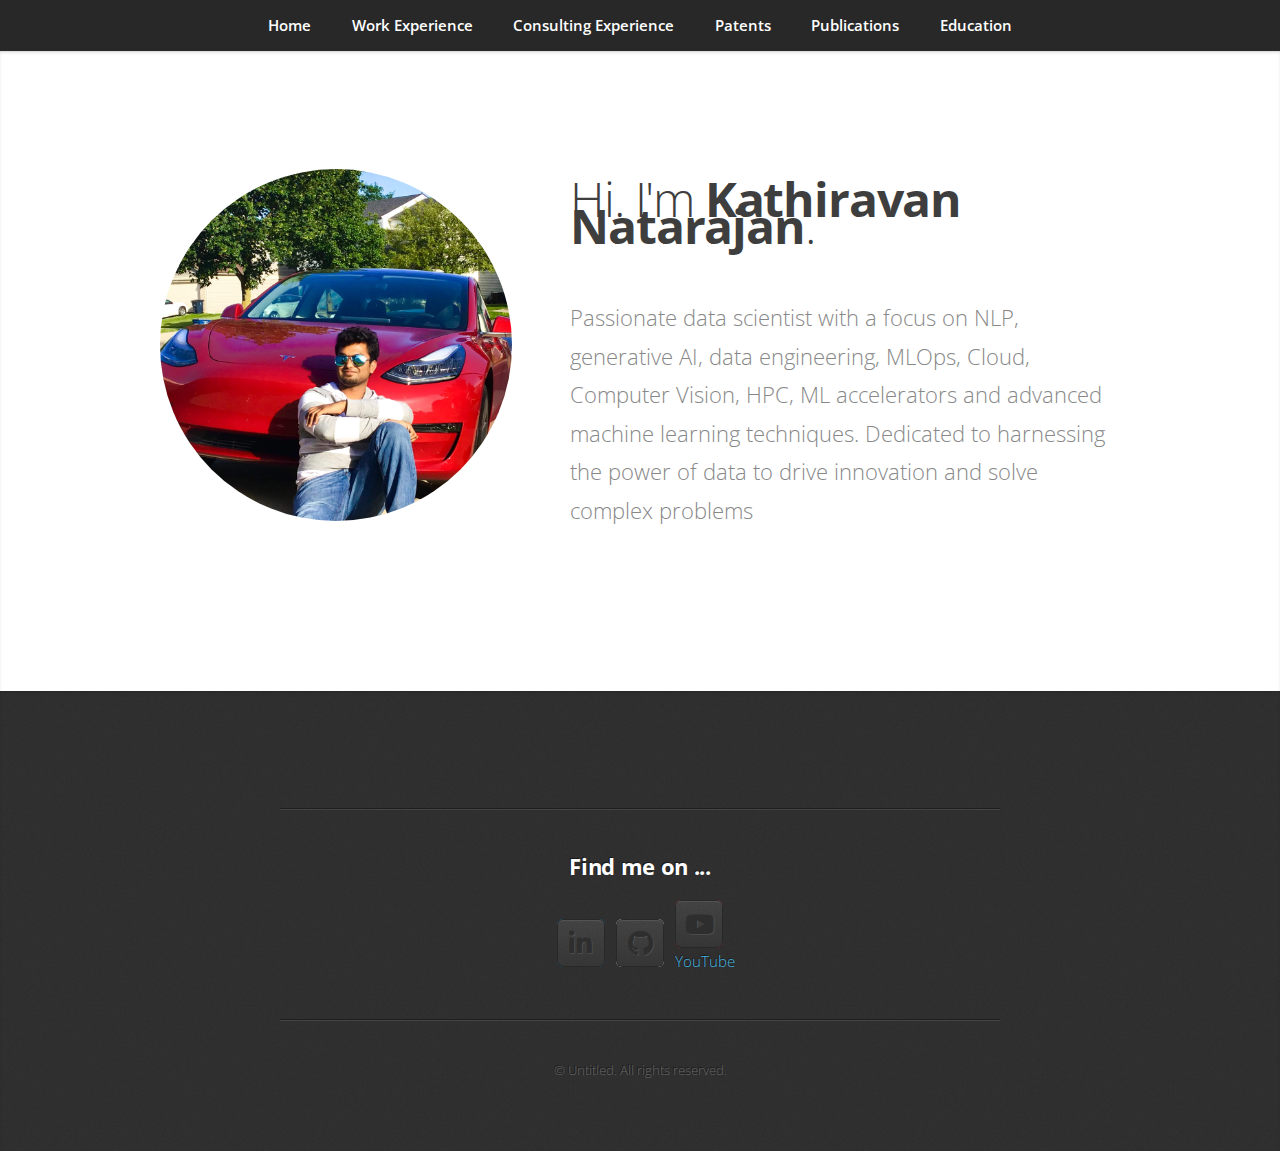
<file: index.html>
<!DOCTYPE HTML>
<html>
	<head>
		<title>Kathiravan Natarajan</title>
		<meta charset="utf-8" />
		<meta name="viewport" content="width=device-width, initial-scale=1, user-scalable=no" />
		<link rel="stylesheet" href="assets/css/main.css" />
	</head>
	<body class="is-preload">

		<!-- Nav -->
			<nav id="nav">
				<ul class="container">
					<li><a href="index.html">Home</a></li>
					<li><a href="wrkexp.html">Work Experience</a></li>
					<li><a href="consltngexp.html">Consulting Experience</a></li>
					<li><a href="patents.html">Patents</a></li>
					<li><a href="publications.html">Publications</a></li>
					<li><a href="education.html">Education</a></li>
				</ul>
			</nav>

		<!-- Home -->
			<article id="top" class="wrapper style1">
				<div class="container">
					<div class="row">
						<div class="col-4 col-5-large col-12-medium">
							<span class="image fit"><img src="images/pic00.jpg" alt="" /></span>
						</div>
						<div class="col-8 col-7-large col-12-medium">
							<header>
								<h1>Hi. I'm <strong>Kathiravan Natarajan</strong>.</h1>
							</header>
							<p>Passionate data scientist with a focus on NLP, generative AI, data engineering, MLOps, Cloud, Computer Vision, HPC, ML accelerators and advanced machine learning techniques. Dedicated to harnessing the power of data to drive innovation and solve complex problems</p>
							<!--<a href="#work" class="button large scrolly">Learn about what I do</a>-->
						</div>
					</div>
				</div>
			</article>

		<!-- Contact -->
			<article id="contact" class="wrapper style4">
				<div class="container medium">
						<div class="col-12">
							<hr />
							<h3>Find me on ...</h3>
							<ul class="social">
								<!--<li><a href="#" class="icon brands fa-twitter"><span class="label">Twitter</span></a></li>
								<li><a href="#" class="icon brands fa-facebook-f"><span class="label">Facebook</span></a></li>
								<li><a href="#" class="icon brands fa-instagram"><span>Instagram</span></a></li>-->
								<li><a href="https://www.linkedin.com/in/kathiravan-natarajan/" class="icon brands fa-linkedin-in"><span class="label">LinkedIn</span></a></li>
								<li><a href="https://github.com/KathiravanNatarajan/" class="icon brands fa-github"><span class="label">Github</span></a></li>
								<li><a href="https://www.youtube.com/@ProfessorK-nx9gl" class="icon brands fa-youtube"><span>YouTube</span></a></li>
								<!--
								<li><a href="#" class="icon solid fa-rss"><span>RSS</span></a></li>
								<li><a href="#" class="icon brands fa-foursquare"><span>Foursquare</span></a></li>
								<li><a href="#" class="icon brands fa-skype"><span>Skype</span></a></li>
								<li><a href="#" class="icon brands fa-soundcloud"><span>Soundcloud</span></a></li>
								<li><a href="#" class="icon brands fa-blogger"><span>Blogger</span></a></li>
								<li><a href="#" class="icon brands fa-flickr"><span>Flickr</span></a></li>
								<li><a href="#" class="icon brands fa-vimeo"><span>Vimeo</span></a></li>
								-->
							</ul>
							<hr />
						</div>
					</div>
					<footer>
						<ul id="copyright">
							<li>&copy; Untitled. All rights reserved.</li>
						</ul>
					</footer>
				</div>
			</article>

		<!-- Scripts -->
			<script src="assets/js/jquery.min.js"></script>
			<script src="assets/js/jquery.scrolly.min.js"></script>
			<script src="assets/js/browser.min.js"></script>
			<script src="assets/js/breakpoints.min.js"></script>
			<script src="assets/js/util.js"></script>
			<script src="assets/js/main.js"></script>

	</body>
</html>
</file>
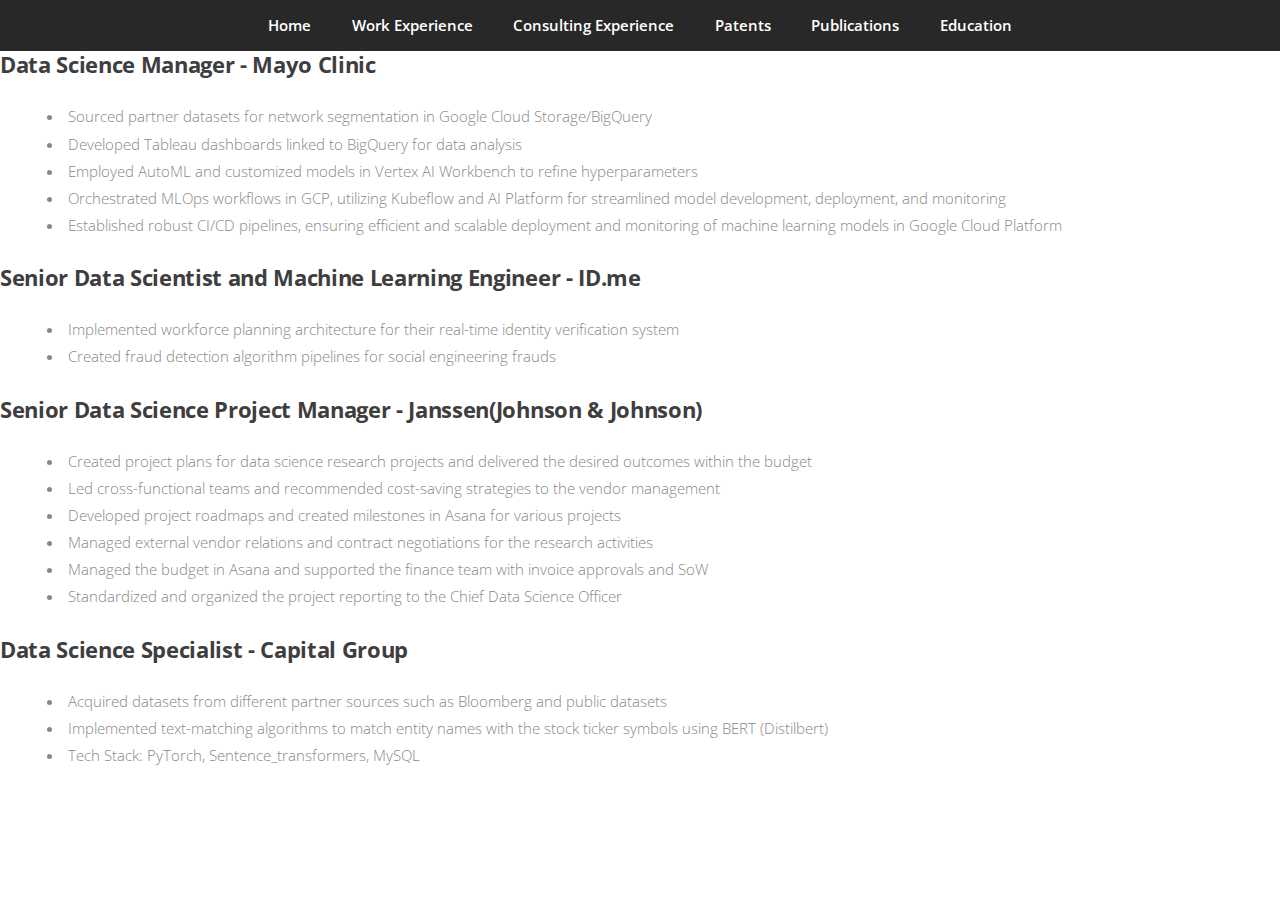
<file: consltngexp.html>
<!DOCTYPE HTML>
<!--
	Miniport by HTML5 UP
	html5up.net | @ajlkn
	Free for personal and commercial use under the CCA 3.0 license (html5up.net/license)
-->
<html>
	<head>
		<title>Consulting Experience</title>
		<meta charset="utf-8" />
		<meta name="viewport" content="width=device-width, initial-scale=1, user-scalable=no" />
		<link rel="stylesheet" href="assets/css/main.css"/>
	</head>
<style>
h3.ex1 {
  margin-left:auto;
}
ul.ex2{
	list-style: disc inside;
	margin: 25px;
}
</style>	 
<body class="is-preload">

		<nav id="nav">
				<ul class="container">
					<li><a href="index.html">Home</a></li>
					<li><a href="wrkexp.html">Work Experience</a></li>
					<li><a href="consltngexp.html">Consulting Experience</a></li>
					<li><a href="patents.html">Patents</a></li>
					<li><a href="publications.html">Publications</a></li>
					<li><a href="education.html">Education</a></li>
				</ul>
			</nav>


<!-- Work -->
			<div class="consulting-experience">
				<div class="consulting">
				<h3 class="ex1">Data Science Manager - Mayo Clinic</h3>
				<ul class="ex2">
					<li>Sourced partner datasets for network segmentation in Google Cloud Storage/BigQuery</li>
					<li>Developed Tableau dashboards linked to BigQuery for data analysis</li>
					<li>Employed AutoML and customized models in Vertex AI Workbench to refine hyperparameters</li>
					<li>Orchestrated MLOps workflows in GCP, utilizing Kubeflow and AI Platform for streamlined model development, deployment, and monitoring</li>
					<li>Established robust CI/CD pipelines, ensuring efficient and scalable deployment and monitoring of machine learning models in Google Cloud Platform</li>
				</ul>
				<h3 class="ex1">Senior Data Scientist and Machine Learning Engineer - ID.me</h3>
				<ul class="ex2">
					<li>Implemented workforce planning architecture for their real-time identity verification system</li> 
					<li>Created fraud detection algorithm pipelines for social engineering frauds</li> 
				</ul>
				<h3 class="ex1">Senior Data Science Project Manager - Janssen(Johnson & Johnson)</h3>
				<ul class="ex2">
					<li>Created project plans for data science research projects and delivered the desired outcomes within the budget</li>  
					<li>Led cross-functional teams and recommended cost-saving strategies to the vendor management</li> 
					<li>Developed project roadmaps and created milestones in Asana for various projects</li>  
					<li>Managed external vendor relations and contract negotiations for the research activities</li> 
					<li>Managed the budget in Asana and supported the finance team with invoice approvals and SoW</li>  
					<li>Standardized and organized the project reporting to the Chief Data Science Officer</li>
				</ul>
				<h3 class="ex1">Data Science Specialist - Capital Group</h3>
				<ul class="ex2">
					<li>Acquired datasets from different partner sources such as Bloomberg and public datasets 
					<li>Implemented text-matching algorithms to match entity names with the stock ticker symbols using BERT (Distilbert)</li> 
					<li>Tech Stack: PyTorch, Sentence_transformers, MySQL</li> 
				</ul>
				
			 </div>
  
  <!-- Add more job experiences within the same "work-experience" container if necessary -->
</div>

</body>
</html>
</file>
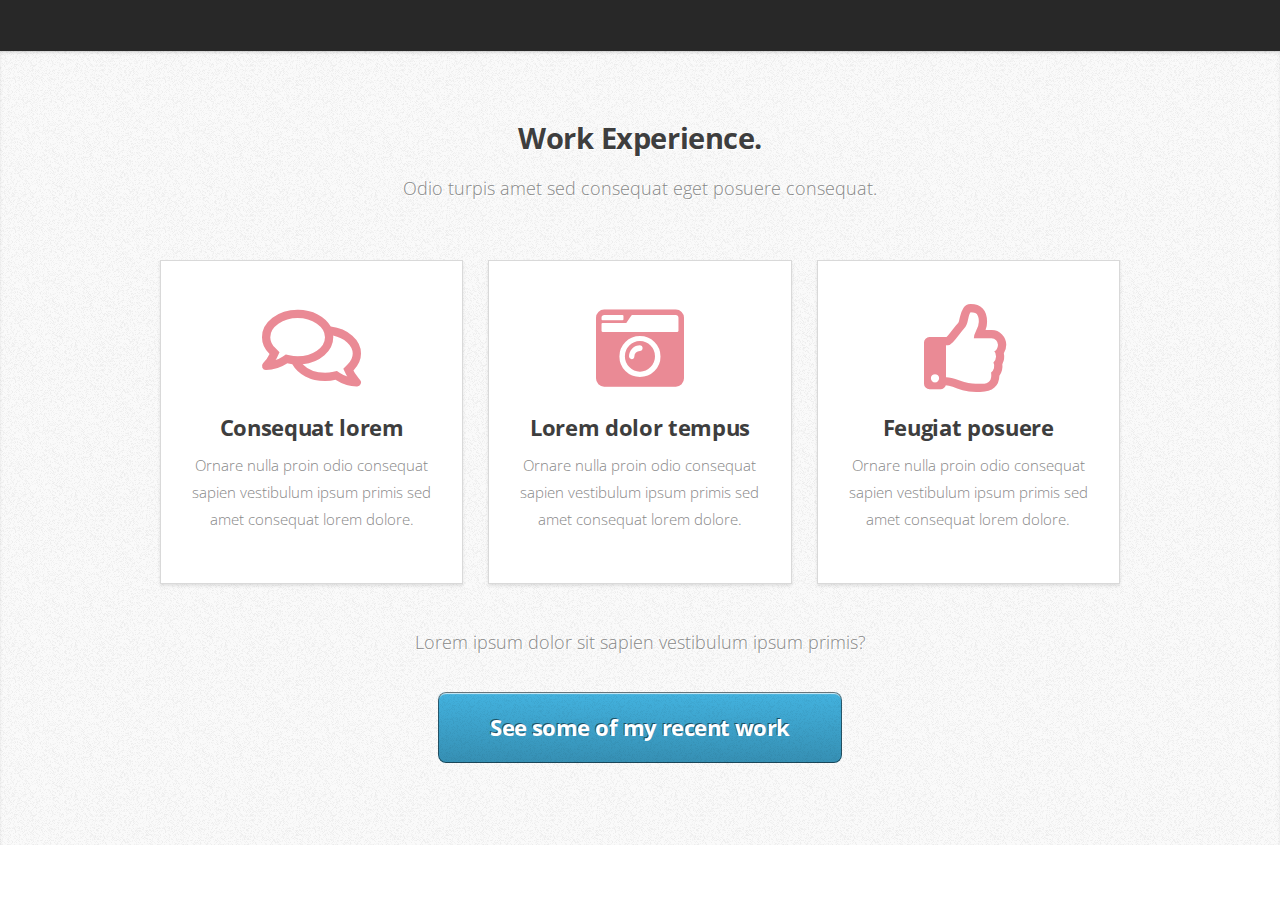
<file: workexp.html>
<!DOCTYPE HTML>
<!--
	Miniport by HTML5 UP
	html5up.net | @ajlkn
	Free for personal and commercial use under the CCA 3.0 license (html5up.net/license)
-->
<html>
	<head>
		<title></title>
		<meta charset="utf-8" />
		<meta name="viewport" content="width=device-width, initial-scale=1, user-scalable=no" />
		<link rel="stylesheet" href="assets/css/main.css" />
	</head>

<body class="is-preload">

		<!-- Nav -->
			<nav id="nav">
			</nav>


<!-- Work -->
			<article id="work" class="wrapper style2">
				<div class="container">
					<header>
						<h2>Work Experience.</h2>
						<p>Odio turpis amet sed consequat eget posuere consequat.</p>
					</header>
					<div class="row aln-center">
						<div class="col-4 col-6-medium col-12-small">
							<section class="box style1">
								<span class="icon featured fa-comments"></span>
								<h3>Consequat lorem</h3>
								<p>Ornare nulla proin odio consequat sapien vestibulum ipsum primis sed amet consequat lorem dolore.</p>
							</section>
						</div>
						<div class="col-4 col-6-medium col-12-small">
							<section class="box style1">
								<span class="icon solid featured fa-camera-retro"></span>
								<h3>Lorem dolor tempus</h3>
								<p>Ornare nulla proin odio consequat sapien vestibulum ipsum primis sed amet consequat lorem dolore.</p>
							</section>
						</div>
						<div class="col-4 col-6-medium col-12-small">
							<section class="box style1">
								<span class="icon featured fa-thumbs-up"></span>
								<h3>Feugiat posuere</h3>
								<p>Ornare nulla proin odio consequat sapien vestibulum ipsum primis sed amet consequat lorem dolore.</p>
							</section>
						</div>
					</div>
					<footer>
						<p>Lorem ipsum dolor sit sapien vestibulum ipsum primis?</p>
						<a href="#portfolio" class="button large scrolly">See some of my recent work</a>
					</footer>
				</div>
			</article>
</body>
</html>
</file>
<file: assets/css/main.css>
@import url("https://fonts.googleapis.com/css?family=Open+Sans:300,300italic,600,600italic,700");
@import url("fontawesome-all.min.css");

/*
	Miniport by HTML5 UP
	html5up.net | @ajlkn
	Free for personal and commercial use under the CCA 3.0 license (html5up.net/license)
*/

html, body, div, span, applet, object,
iframe, h1, h2, h3, h4, h5, h6, p, blockquote,
pre, a, abbr, acronym, address, big, cite,
code, del, dfn, em, img, ins, kbd, q, s, samp,
small, strike, strong, sub, sup, tt, var, b,
u, i, center, dl, dt, dd, ol, ul, li, fieldset,
form, label, legend, table, caption, tbody,
tfoot, thead, tr, th, td, article, aside,
canvas, details, embed, figure, figcaption,
footer, header, hgroup, menu, nav, output, ruby,
section, summary, time, mark, audio, video {
	margin: 0;
	padding: 0;
	border: 0;
	font-size: 100%;
	font: inherit;
	vertical-align: baseline;}

article, aside, details, figcaption, figure,
footer, header, hgroup, menu, nav, section {
	display: block;}

body {
	line-height: 1;
}

ol, ul {
	list-style: disc inside;
}

blockquote, q {
	quotes: none;
}

	blockquote:before, blockquote:after, q:before, q:after {
		content: '';
		content: none;
	}

table {
	border-collapse: collapse;
	border-spacing: 0;
}

body {
	-webkit-text-size-adjust: none;
}

mark {
	background-color: transparent;
	color: inherit;
}

input::-moz-focus-inner {
	border: 0;
	padding: 0;
}

input, select, textarea {
	-moz-appearance: none;
	-webkit-appearance: none;
	-ms-appearance: none;
	appearance: none;
}

/* Basic */

	html {
		box-sizing: border-box;
	}

	*, *:before, *:after {
		box-sizing: inherit;
	}

	body {
		padding-top: 3.5em;
	}

		body.is-preload *, body.is-preload *:before, body.is-preload *:after {
			-moz-animation: none !important;
			-webkit-animation: none !important;
			-ms-animation: none !important;
			animation: none !important;
			-moz-transition: none !important;
			-webkit-transition: none !important;
			-ms-transition: none !important;
			transition: none !important;
		}

	body, input, textarea, select {
		font-family: 'Open Sans', sans-serif;
		line-height: 1.85em;
		color: #888;
		font-weight: 300;
		font-size: 13pt;
	}

	a {
		-moz-transition: color .2s ease-in-out;
		-webkit-transition: color .2s ease-in-out;
		-ms-transition: color .2s ease-in-out;
		transition: color .2s ease-in-out;
		color: #43B3E0;
		text-decoration: underline;
	}

		a:hover {
			color: #43bff0 !important;
		}

		a img {
			border: 0;
		}

	b, strong {
		font-weight: 600;
		color: #3e3e3e;
	}

	i, em {
		font-style: italic;
	}

	sub {
		position: relative;
		top: 0.5em;
		font-size: 0.8em;
	}

	sup {
		position: relative;
		top: -0.5em;
		font-size: 0.8em;
	}

	blockquote {
		border-left: solid 0.75em #eee;
		padding: 1em 0 1em 1.5em;
		font-style: italic;
	}

	h1, h2, h3, h4, h5, h6 {
		color: #3e3e3e;
		margin: 0 0 0.75em 0;
	}

	h1 a, h2 a, h3 a, h4 a, h5 a, h6 a {
		text-decoration: none;
		color: inherit;
	}

	h2, h3, h4, h5, h6 {
		font-weight: 700;
	}

	h1 {
		font-size: 3.25em;
		letter-spacing: -0.025em;
		font-weight: 300;
	}

		h1 strong {
			font-weight: 700;
		}

	h2 {
		font-size: 2em;
		letter-spacing: -0.015em;
	}

	h3 {
		font-size: 1.5em;
		letter-spacing: -0.015em;
	}

	em, i {
		font-style: italic;
	}

	br.clear {
		clear: both;
	}

	hr {
		border: 0;
		border-top: solid 1px #444;
		border-top-color: rgba(0, 0, 0, 0.35);
		box-shadow: 0px 1px 0px 0px rgba(255, 255, 255, 0.1);
		height: 1px;
		margin: 3em 0;
	}

	p, ul, ol, dl, table {
		margin-bottom: 2em;
	}

	header {
		margin: 0 0 3em 0;
	}

		header > p {
			font-size: 1.25em;
			margin: 0;
		}

	footer {
		margin: 3em 0 0 0;
	}

		footer > p {
			font-size: 1.25em;
		}

/* Container */

	.container {
		margin: 0 auto;
		max-width: calc(100% - 50px);
		width: 1200px;
	}

		.container.medium {
			width: 900px;
		}

		@media screen and (max-width: 1680px) {

			.container {
				width: 1200px;
			}

				.container.medium {
					width: 900px;
				}

		}

		@media screen and (max-width: 1280px) {

			.container {
				width: 960px;
			}

				.container.medium {
					width: 720px;
				}

		}

		@media screen and (max-width: 980px) {

			.container {
				width: 100%;
			}

				.container.medium {
					width: 75%;
				}

		}

		@media screen and (max-width: 736px) {

			.container {
				width: 100%;
				max-width: calc(100% - 30px);
			}

				.container.medium {
					width: 100%;
				}

		}

/* Row */

	.row {
		display: flex;
		flex-wrap: wrap;
		box-sizing: border-box;
		align-items: stretch;
	}

		.row > * {
			box-sizing: border-box;
		}

		.row.gtr-uniform > * > :last-child {
			margin-bottom: 0;
		}

		.row.aln-left {
			justify-content: flex-start;
		}

		.row.aln-center {
			justify-content: center;
		}

		.row.aln-right {
			justify-content: flex-end;
		}

		.row.aln-top {
			align-items: flex-start;
		}

		.row.aln-middle {
			align-items: center;
		}

		.row.aln-bottom {
			align-items: flex-end;
		}

		.row > .imp {
			order: -1;
		}

		.row > .col-1 {
			width: 8.33333%;
		}

		.row > .off-1 {
			margin-left: 8.33333%;
		}

		.row > .col-2 {
			width: 16.66667%;
		}

		.row > .off-2 {
			margin-left: 16.66667%;
		}

		.row > .col-3 {
			width: 25%;
		}

		.row > .off-3 {
			margin-left: 25%;
		}

		.row > .col-4 {
			width: 33.33333%;
		}

		.row > .off-4 {
			margin-left: 33.33333%;
		}

		.row > .col-5 {
			width: 41.66667%;
		}

		.row > .off-5 {
			margin-left: 41.66667%;
		}

		.row > .col-6 {
			width: 50%;
		}

		.row > .off-6 {
			margin-left: 50%;
		}

		.row > .col-7 {
			width: 58.33333%;
		}

		.row > .off-7 {
			margin-left: 58.33333%;
		}

		.row > .col-8 {
			width: 66.66667%;
		}

		.row > .off-8 {
			margin-left: 66.66667%;
		}

		.row > .col-9 {
			width: 75%;
		}

		.row > .off-9 {
			margin-left: 75%;
		}

		.row > .col-10 {
			width: 83.33333%;
		}

		.row > .off-10 {
			margin-left: 83.33333%;
		}

		.row > .col-11 {
			width: 91.66667%;
		}

		.row > .off-11 {
			margin-left: 91.66667%;
		}

		.row > .col-12 {
			width: 100%;
		}

		.row > .off-12 {
			margin-left: 100%;
		}

		.row.gtr-0 {
			margin-top: 0px;
			margin-left: 0px;
		}

			.row.gtr-0 > * {
				padding: 0px 0 0 0px;
			}

			.row.gtr-0.gtr-uniform {
				margin-top: 0px;
			}

				.row.gtr-0.gtr-uniform > * {
					padding-top: 0px;
				}

		.row.gtr-25 {
			margin-top: -6.25px;
			margin-left: -6.25px;
		}

			.row.gtr-25 > * {
				padding: 6.25px 0 0 6.25px;
			}

			.row.gtr-25.gtr-uniform {
				margin-top: -6.25px;
			}

				.row.gtr-25.gtr-uniform > * {
					padding-top: 6.25px;
				}

		.row.gtr-50 {
			margin-top: -12.5px;
			margin-left: -12.5px;
		}

			.row.gtr-50 > * {
				padding: 12.5px 0 0 12.5px;
			}

			.row.gtr-50.gtr-uniform {
				margin-top: -12.5px;
			}

				.row.gtr-50.gtr-uniform > * {
					padding-top: 12.5px;
				}

		.row {
			margin-top: -25px;
			margin-left: -25px;
		}

			.row > * {
				padding: 25px 0 0 25px;
			}

			.row.gtr-uniform {
				margin-top: -25px;
			}

				.row.gtr-uniform > * {
					padding-top: 25px;
				}

		.row.gtr-150 {
			margin-top: -37.5px;
			margin-left: -37.5px;
		}

			.row.gtr-150 > * {
				padding: 37.5px 0 0 37.5px;
			}

			.row.gtr-150.gtr-uniform {
				margin-top: -37.5px;
			}

				.row.gtr-150.gtr-uniform > * {
					padding-top: 37.5px;
				}

		.row.gtr-200 {
			margin-top: -50px;
			margin-left: -50px;
		}

			.row.gtr-200 > * {
				padding: 50px 0 0 50px;
			}

			.row.gtr-200.gtr-uniform {
				margin-top: -50px;
			}

				.row.gtr-200.gtr-uniform > * {
					padding-top: 50px;
				}

		@media screen and (max-width: 1680px) {

			.row {
				display: flex;
				flex-wrap: wrap;
				box-sizing: border-box;
				align-items: stretch;
			}

				.row > * {
					box-sizing: border-box;
				}

				.row.gtr-uniform > * > :last-child {
					margin-bottom: 0;
				}

				.row.aln-left {
					justify-content: flex-start;
				}

				.row.aln-center {
					justify-content: center;
				}

				.row.aln-right {
					justify-content: flex-end;
				}

				.row.aln-top {
					align-items: flex-start;
				}

				.row.aln-middle {
					align-items: center;
				}

				.row.aln-bottom {
					align-items: flex-end;
				}

				.row > .imp-xlarge {
					order: -1;
				}

				.row > .col-1-xlarge {
					width: 8.33333%;
				}

				.row > .off-1-xlarge {
					margin-left: 8.33333%;
				}

				.row > .col-2-xlarge {
					width: 16.66667%;
				}

				.row > .off-2-xlarge {
					margin-left: 16.66667%;
				}

				.row > .col-3-xlarge {
					width: 25%;
				}

				.row > .off-3-xlarge {
					margin-left: 25%;
				}

				.row > .col-4-xlarge {
					width: 33.33333%;
				}

				.row > .off-4-xlarge {
					margin-left: 33.33333%;
				}

				.row > .col-5-xlarge {
					width: 41.66667%;
				}

				.row > .off-5-xlarge {
					margin-left: 41.66667%;
				}

				.row > .col-6-xlarge {
					width: 50%;
				}

				.row > .off-6-xlarge {
					margin-left: 50%;
				}

				.row > .col-7-xlarge {
					width: 58.33333%;
				}

				.row > .off-7-xlarge {
					margin-left: 58.33333%;
				}

				.row > .col-8-xlarge {
					width: 66.66667%;
				}

				.row > .off-8-xlarge {
					margin-left: 66.66667%;
				}

				.row > .col-9-xlarge {
					width: 75%;
				}

				.row > .off-9-xlarge {
					margin-left: 75%;
				}

				.row > .col-10-xlarge {
					width: 83.33333%;
				}

				.row > .off-10-xlarge {
					margin-left: 83.33333%;
				}

				.row > .col-11-xlarge {
					width: 91.66667%;
				}

				.row > .off-11-xlarge {
					margin-left: 91.66667%;
				}

				.row > .col-12-xlarge {
					width: 100%;
				}

				.row > .off-12-xlarge {
					margin-left: 100%;
				}

				.row.gtr-0 {
					margin-top: 0px;
					margin-left: 0px;
				}

					.row.gtr-0 > * {
						padding: 0px 0 0 0px;
					}

					.row.gtr-0.gtr-uniform {
						margin-top: 0px;
					}

						.row.gtr-0.gtr-uniform > * {
							padding-top: 0px;
						}

				.row.gtr-25 {
					margin-top: -6.25px;
					margin-left: -6.25px;
				}

					.row.gtr-25 > * {
						padding: 6.25px 0 0 6.25px;
					}

					.row.gtr-25.gtr-uniform {
						margin-top: -6.25px;
					}

						.row.gtr-25.gtr-uniform > * {
							padding-top: 6.25px;
						}

				.row.gtr-50 {
					margin-top: -12.5px;
					margin-left: -12.5px;
				}

					.row.gtr-50 > * {
						padding: 12.5px 0 0 12.5px;
					}

					.row.gtr-50.gtr-uniform {
						margin-top: -12.5px;
					}

						.row.gtr-50.gtr-uniform > * {
							padding-top: 12.5px;
						}

				.row {
					margin-top: -25px;
					margin-left: -25px;
				}

					.row > * {
						padding: 25px 0 0 25px;
					}

					.row.gtr-uniform {
						margin-top: -25px;
					}

						.row.gtr-uniform > * {
							padding-top: 25px;
						}

				.row.gtr-150 {
					margin-top: -37.5px;
					margin-left: -37.5px;
				}

					.row.gtr-150 > * {
						padding: 37.5px 0 0 37.5px;
					}

					.row.gtr-150.gtr-uniform {
						margin-top: -37.5px;
					}

						.row.gtr-150.gtr-uniform > * {
							padding-top: 37.5px;
						}

				.row.gtr-200 {
					margin-top: -50px;
					margin-left: -50px;
				}

					.row.gtr-200 > * {
						padding: 50px 0 0 50px;
					}

					.row.gtr-200.gtr-uniform {
						margin-top: -50px;
					}

						.row.gtr-200.gtr-uniform > * {
							padding-top: 50px;
						}

		}

		@media screen and (max-width: 1280px) {

			.row {
				display: flex;
				flex-wrap: wrap;
				box-sizing: border-box;
				align-items: stretch;
			}

				.row > * {
					box-sizing: border-box;
				}

				.row.gtr-uniform > * > :last-child {
					margin-bottom: 0;
				}

				.row.aln-left {
					justify-content: flex-start;
				}

				.row.aln-center {
					justify-content: center;
				}

				.row.aln-right {
					justify-content: flex-end;
				}

				.row.aln-top {
					align-items: flex-start;
				}

				.row.aln-middle {
					align-items: center;
				}

				.row.aln-bottom {
					align-items: flex-end;
				}

				.row > .imp-large {
					order: -1;
				}

				.row > .col-1-large {
					width: 8.33333%;
				}

				.row > .off-1-large {
					margin-left: 8.33333%;
				}

				.row > .col-2-large {
					width: 16.66667%;
				}

				.row > .off-2-large {
					margin-left: 16.66667%;
				}

				.row > .col-3-large {
					width: 25%;
				}

				.row > .off-3-large {
					margin-left: 25%;
				}

				.row > .col-4-large {
					width: 33.33333%;
				}

				.row > .off-4-large {
					margin-left: 33.33333%;
				}

				.row > .col-5-large {
					width: 41.66667%;
				}

				.row > .off-5-large {
					margin-left: 41.66667%;
				}

				.row > .col-6-large {
					width: 50%;
				}

				.row > .off-6-large {
					margin-left: 50%;
				}

				.row > .col-7-large {
					width: 58.33333%;
				}

				.row > .off-7-large {
					margin-left: 58.33333%;
				}

				.row > .col-8-large {
					width: 66.66667%;
				}

				.row > .off-8-large {
					margin-left: 66.66667%;
				}

				.row > .col-9-large {
					width: 75%;
				}

				.row > .off-9-large {
					margin-left: 75%;
				}

				.row > .col-10-large {
					width: 83.33333%;
				}

				.row > .off-10-large {
					margin-left: 83.33333%;
				}

				.row > .col-11-large {
					width: 91.66667%;
				}

				.row > .off-11-large {
					margin-left: 91.66667%;
				}

				.row > .col-12-large {
					width: 100%;
				}

				.row > .off-12-large {
					margin-left: 100%;
				}

				.row.gtr-0 {
					margin-top: 0px;
					margin-left: 0px;
				}

					.row.gtr-0 > * {
						padding: 0px 0 0 0px;
					}

					.row.gtr-0.gtr-uniform {
						margin-top: 0px;
					}

						.row.gtr-0.gtr-uniform > * {
							padding-top: 0px;
						}

				.row.gtr-25 {
					margin-top: -6.25px;
					margin-left: -6.25px;
				}

					.row.gtr-25 > * {
						padding: 6.25px 0 0 6.25px;
					}

					.row.gtr-25.gtr-uniform {
						margin-top: -6.25px;
					}

						.row.gtr-25.gtr-uniform > * {
							padding-top: 6.25px;
						}

				.row.gtr-50 {
					margin-top: -12.5px;
					margin-left: -12.5px;
				}

					.row.gtr-50 > * {
						padding: 12.5px 0 0 12.5px;
					}

					.row.gtr-50.gtr-uniform {
						margin-top: -12.5px;
					}

						.row.gtr-50.gtr-uniform > * {
							padding-top: 12.5px;
						}

				.row {
					margin-top: -25px;
					margin-left: -25px;
				}

					.row > * {
						padding: 25px 0 0 25px;
					}

					.row.gtr-uniform {
						margin-top: -25px;
					}

						.row.gtr-uniform > * {
							padding-top: 25px;
						}

				.row.gtr-150 {
					margin-top: -37.5px;
					margin-left: -37.5px;
				}

					.row.gtr-150 > * {
						padding: 37.5px 0 0 37.5px;
					}

					.row.gtr-150.gtr-uniform {
						margin-top: -37.5px;
					}

						.row.gtr-150.gtr-uniform > * {
							padding-top: 37.5px;
						}

				.row.gtr-200 {
					margin-top: -50px;
					margin-left: -50px;
				}

					.row.gtr-200 > * {
						padding: 50px 0 0 50px;
					}

					.row.gtr-200.gtr-uniform {
						margin-top: -50px;
					}

						.row.gtr-200.gtr-uniform > * {
							padding-top: 50px;
						}

		}

		@media screen and (max-width: 980px) {

			.row {
				display: flex;
				flex-wrap: wrap;
				box-sizing: border-box;
				align-items: stretch;
			}

				.row > * {
					box-sizing: border-box;
				}

				.row.gtr-uniform > * > :last-child {
					margin-bottom: 0;
				}

				.row.aln-left {
					justify-content: flex-start;
				}

				.row.aln-center {
					justify-content: center;
				}

				.row.aln-right {
					justify-content: flex-end;
				}

				.row.aln-top {
					align-items: flex-start;
				}

				.row.aln-middle {
					align-items: center;
				}

				.row.aln-bottom {
					align-items: flex-end;
				}

				.row > .imp-medium {
					order: -1;
				}

				.row > .col-1-medium {
					width: 8.33333%;
				}

				.row > .off-1-medium {
					margin-left: 8.33333%;
				}

				.row > .col-2-medium {
					width: 16.66667%;
				}

				.row > .off-2-medium {
					margin-left: 16.66667%;
				}

				.row > .col-3-medium {
					width: 25%;
				}

				.row > .off-3-medium {
					margin-left: 25%;
				}

				.row > .col-4-medium {
					width: 33.33333%;
				}

				.row > .off-4-medium {
					margin-left: 33.33333%;
				}

				.row > .col-5-medium {
					width: 41.66667%;
				}

				.row > .off-5-medium {
					margin-left: 41.66667%;
				}

				.row > .col-6-medium {
					width: 50%;
				}

				.row > .off-6-medium {
					margin-left: 50%;
				}

				.row > .col-7-medium {
					width: 58.33333%;
				}

				.row > .off-7-medium {
					margin-left: 58.33333%;
				}

				.row > .col-8-medium {
					width: 66.66667%;
				}

				.row > .off-8-medium {
					margin-left: 66.66667%;
				}

				.row > .col-9-medium {
					width: 75%;
				}

				.row > .off-9-medium {
					margin-left: 75%;
				}

				.row > .col-10-medium {
					width: 83.33333%;
				}

				.row > .off-10-medium {
					margin-left: 83.33333%;
				}

				.row > .col-11-medium {
					width: 91.66667%;
				}

				.row > .off-11-medium {
					margin-left: 91.66667%;
				}

				.row > .col-12-medium {
					width: 100%;
				}

				.row > .off-12-medium {
					margin-left: 100%;
				}

				.row.gtr-0 {
					margin-top: 0px;
					margin-left: 0px;
				}

					.row.gtr-0 > * {
						padding: 0px 0 0 0px;
					}

					.row.gtr-0.gtr-uniform {
						margin-top: 0px;
					}

						.row.gtr-0.gtr-uniform > * {
							padding-top: 0px;
						}

				.row.gtr-25 {
					margin-top: -6.25px;
					margin-left: -6.25px;
				}

					.row.gtr-25 > * {
						padding: 6.25px 0 0 6.25px;
					}

					.row.gtr-25.gtr-uniform {
						margin-top: -6.25px;
					}

						.row.gtr-25.gtr-uniform > * {
							padding-top: 6.25px;
						}

				.row.gtr-50 {
					margin-top: -12.5px;
					margin-left: -12.5px;
				}

					.row.gtr-50 > * {
						padding: 12.5px 0 0 12.5px;
					}

					.row.gtr-50.gtr-uniform {
						margin-top: -12.5px;
					}

						.row.gtr-50.gtr-uniform > * {
							padding-top: 12.5px;
						}

				.row {
					margin-top: -25px;
					margin-left: -25px;
				}

					.row > * {
						padding: 25px 0 0 25px;
					}

					.row.gtr-uniform {
						margin-top: -25px;
					}

						.row.gtr-uniform > * {
							padding-top: 25px;
						}

				.row.gtr-150 {
					margin-top: -37.5px;
					margin-left: -37.5px;
				}

					.row.gtr-150 > * {
						padding: 37.5px 0 0 37.5px;
					}

					.row.gtr-150.gtr-uniform {
						margin-top: -37.5px;
					}

						.row.gtr-150.gtr-uniform > * {
							padding-top: 37.5px;
						}

				.row.gtr-200 {
					margin-top: -50px;
					margin-left: -50px;
				}

					.row.gtr-200 > * {
						padding: 50px 0 0 50px;
					}

					.row.gtr-200.gtr-uniform {
						margin-top: -50px;
					}

						.row.gtr-200.gtr-uniform > * {
							padding-top: 50px;
						}

		}

		@media screen and (max-width: 736px) {

			.row {
				display: flex;
				flex-wrap: wrap;
				box-sizing: border-box;
				align-items: stretch;
			}

				.row > * {
					box-sizing: border-box;
				}

				.row.gtr-uniform > * > :last-child {
					margin-bottom: 0;
				}

				.row.aln-left {
					justify-content: flex-start;
				}

				.row.aln-center {
					justify-content: center;
				}

				.row.aln-right {
					justify-content: flex-end;
				}

				.row.aln-top {
					align-items: flex-start;
				}

				.row.aln-middle {
					align-items: center;
				}

				.row.aln-bottom {
					align-items: flex-end;
				}

				.row > .imp-small {
					order: -1;
				}

				.row > .col-1-small {
					width: 8.33333%;
				}

				.row > .off-1-small {
					margin-left: 8.33333%;
				}

				.row > .col-2-small {
					width: 16.66667%;
				}

				.row > .off-2-small {
					margin-left: 16.66667%;
				}

				.row > .col-3-small {
					width: 25%;
				}

				.row > .off-3-small {
					margin-left: 25%;
				}

				.row > .col-4-small {
					width: 33.33333%;
				}

				.row > .off-4-small {
					margin-left: 33.33333%;
				}

				.row > .col-5-small {
					width: 41.66667%;
				}

				.row > .off-5-small {
					margin-left: 41.66667%;
				}

				.row > .col-6-small {
					width: 50%;
				}

				.row > .off-6-small {
					margin-left: 50%;
				}

				.row > .col-7-small {
					width: 58.33333%;
				}

				.row > .off-7-small {
					margin-left: 58.33333%;
				}

				.row > .col-8-small {
					width: 66.66667%;
				}

				.row > .off-8-small {
					margin-left: 66.66667%;
				}

				.row > .col-9-small {
					width: 75%;
				}

				.row > .off-9-small {
					margin-left: 75%;
				}

				.row > .col-10-small {
					width: 83.33333%;
				}

				.row > .off-10-small {
					margin-left: 83.33333%;
				}

				.row > .col-11-small {
					width: 91.66667%;
				}

				.row > .off-11-small {
					margin-left: 91.66667%;
				}

				.row > .col-12-small {
					width: 100%;
				}

				.row > .off-12-small {
					margin-left: 100%;
				}

				.row.gtr-0 {
					margin-top: 0px;
					margin-left: 0px;
				}

					.row.gtr-0 > * {
						padding: 0px 0 0 0px;
					}

					.row.gtr-0.gtr-uniform {
						margin-top: 0px;
					}

						.row.gtr-0.gtr-uniform > * {
							padding-top: 0px;
						}

				.row.gtr-25 {
					margin-top: -3.75px;
					margin-left: -3.75px;
				}

					.row.gtr-25 > * {
						padding: 3.75px 0 0 3.75px;
					}

					.row.gtr-25.gtr-uniform {
						margin-top: -3.75px;
					}

						.row.gtr-25.gtr-uniform > * {
							padding-top: 3.75px;
						}

				.row.gtr-50 {
					margin-top: -7.5px;
					margin-left: -7.5px;
				}

					.row.gtr-50 > * {
						padding: 7.5px 0 0 7.5px;
					}

					.row.gtr-50.gtr-uniform {
						margin-top: -7.5px;
					}

						.row.gtr-50.gtr-uniform > * {
							padding-top: 7.5px;
						}

				.row {
					margin-top: -15px;
					margin-left: -15px;
				}

					.row > * {
						padding: 15px 0 0 15px;
					}

					.row.gtr-uniform {
						margin-top: -15px;
					}

						.row.gtr-uniform > * {
							padding-top: 15px;
						}

				.row.gtr-150 {
					margin-top: -22.5px;
					margin-left: -22.5px;
				}

					.row.gtr-150 > * {
						padding: 22.5px 0 0 22.5px;
					}

					.row.gtr-150.gtr-uniform {
						margin-top: -22.5px;
					}

						.row.gtr-150.gtr-uniform > * {
							padding-top: 22.5px;
						}

				.row.gtr-200 {
					margin-top: -30px;
					margin-left: -30px;
				}

					.row.gtr-200 > * {
						padding: 30px 0 0 30px;
					}

					.row.gtr-200.gtr-uniform {
						margin-top: -30px;
					}

						.row.gtr-200.gtr-uniform > * {
							padding-top: 30px;
						}

		}

/* Form */

	form label {
		color: #3e3e3e;
		font-weight: 700;
		display: block;
		margin: 0 0 0.5em 0;
	}

	form input[type=text],
	form input[type=email],
	form input[type=password],
	form select,
	form textarea {
		-moz-transition: background .2s ease-in-out, box-shadow .2s ease-in-out;
		-webkit-transition: background .2s ease-in-out, box-shadow .2s ease-in-out;
		-ms-transition: background .2s ease-in-out, box-shadow .2s ease-in-out;
		transition: background .2s ease-in-out, box-shadow .2s ease-in-out;
		-webkit-appearance: none;
		display: block;
		border: 0;
		padding: 0.75em;
		font-size: 1em;
		border-radius: 8px;
		border: solid 1px #ddd;
		background: #fff;
		color: #bbb;
		box-shadow: inset 0px 2px 3px 1px rgba(0, 0, 0, 0.05), 0px 1px 0px 0px rgba(255, 255, 255, 0.025);
		width: 100%;
	}

		form input[type=text]:focus,
		form input[type=email]:focus,
		form input[type=password]:focus,
		form select:focus,
		form textarea:focus {
			background: #fafafa;
			box-shadow: inset 0px 2px 5px 0px rgba(0, 0, 0, 0.05), 0px 1px 0px 0px rgba(255, 255, 255, 0.025), inset 0px 0px 2px 1px #43bff0;
		}

	form textarea {
		height: 15em;
	}

	form .actions:last-child {
		margin-bottom: 0;
	}

	form ::-webkit-input-placeholder {
		color: #555 !important;
	}

	form :-moz-placeholder {
		color: #555 !important;
	}

	form ::-moz-placeholder {
		color: #555 !important;
	}

	form :-ms-input-placeholder {
		color: #555 !important;
	}

	form ::-moz-focus-inner {
		border: 0;
	}

/* Tables */

	table {
		width: 100%;
	}

		table.default {
			width: 100%;
		}

			table.default tr {
				border-top: solid 1px #eee;
			}

				table.default tr:first-child {
					border-top: 0;
				}

			table.default td {
				padding: 0.5em 1em 0.5em 1em;
			}

			table.default th {
				text-align: left;
				padding: 0.5em 1em 0.5em 1em;
				font-weight: 600;
				margin: 0 0 1em 0;
			}

			table.default thead {
				background: #4f4f4f;
				color: #fff;
			}

/* Section/Article */

	section, article {
		margin-bottom: 3em;
	}

	section > :last-child,
	article > :last-child,
	section:last-child,
	article:last-child {
		margin-bottom: 0;
	}

/* Image */

	.image {
		display: inline-block;
		position: relative;
	}

		.image img {
			display: block;
			width: 100%;
		}

		.image.fit {
			display: block;
			width: 100%;
		}

		.image.featured {
			display: block;
			width: 100%;
			margin: 0 0 2em 0;
		}

		.image.left {
			float: left;
			margin: 0 2em 2em 0;
		}

		.image.centered {
			display: block;
			margin: 0 0 2em 0;
		}

			.image.centered img {
				margin: 0 auto;
				width: auto;
			}

/* Button */

	input[type="button"],
	input[type="submit"],
	input[type="reset"],
	button,
	.button {
		background-image: url("images/bg.png"), -moz-linear-gradient(top, rgba(0, 0, 0, 0), rgba(0, 0, 0, 0.2));
		background-image: url("images/bg.png"), -webkit-linear-gradient(top, rgba(0, 0, 0, 0), rgba(0, 0, 0, 0.2));
		background-image: url("images/bg.png"), -ms-linear-gradient(top, rgba(0, 0, 0, 0), rgba(0, 0, 0, 0.2));
		background-image: url("images/bg.png"), linear-gradient(top, rgba(0, 0, 0, 0), rgba(0, 0, 0, 0.2));
		-moz-transition: background-color .2s ease-in-out;
		-webkit-transition: background-color .2s ease-in-out;
		-ms-transition: background-color .2s ease-in-out;
		transition: background-color .2s ease-in-out;
		-webkit-appearance: none;
		position: relative;
		display: inline-block;
		color: #fff !important;
		text-decoration: none;
		font-weight: 700;
		border: 0;
		outline: 0;
		cursor: pointer;
		border-radius: 8px;
		text-shadow: -1px -1px 0.5px rgba(0, 0, 0, 0.5);
		overflow: hidden;
		box-shadow: inset 0px 0px 0px 1px rgba(0, 0, 0, 0.5), inset 0px 2px 1px 0px rgba(255, 255, 255, 0.75);
		background-color: #43B3E0;
		padding: 1em 2.35em 1em 2.35em;
		font-size: 1.1em;
		max-width: 24em;
	}

		input[type="button"]:hover,
		input[type="submit"]:hover,
		input[type="reset"]:hover,
		button:hover,
		.button:hover {
			background-color: #43bff0;
			color: #fff !important;
		}

		input[type="button"]:active,
		input[type="submit"]:active,
		input[type="reset"]:active,
		button:active,
		.button:active {
			background-color: #3BA8D3;
			top: 1px;
		}

		input[type="button"].large,
		input[type="submit"].large,
		input[type="reset"].large,
		button.large,
		.button.large {
			font-size: 1.5em;
			letter-spacing: -0.025em;
		}

		input[type="button"].alt,
		input[type="submit"].alt,
		input[type="reset"].alt,
		button.alt,
		.button.alt {
			background-color: #444;
			box-shadow: inset 0px 0px 0px 1px #242424, inset 0px 2px 1px 0px rgba(255, 255, 255, 0.2);
		}

			input[type="button"].alt:hover,
			input[type="submit"].alt:hover,
			input[type="reset"].alt:hover,
			button.alt:hover,
			.button.alt:hover {
				background-color: #4f4f4f;
				color: #fff !important;
			}

			input[type="button"].alt:active,
			input[type="submit"].alt:active,
			input[type="reset"].alt:active,
			button.alt:active,
			.button.alt:active {
				background-color: #3f3f3f;
			}

/* List */

	ul {
		list-style: disc;
		padding-left: 1em;
	}

		ul li {
			padding-left: 0.5em;
		}

	ol {
		list-style: decimal;
		padding-left: 1.25em;
	}

		ol li {
			padding-left: 0.25em;
		}

/* Social */

	ul.social {
		cursor: default;
		margin: 0;
		list-style: none;
		padding-left: 0;
	}

		ul.social li {
			position: relative;
			display: inline-block;
			margin: 0.25em;
			top: 0;
			padding-left: 0;
		}

			ul.social li a {
				-moz-transition: top .2s ease-in-out;
				-webkit-transition: top .2s ease-in-out;
				-ms-transition: top .2s ease-in-out;
				transition: top .2s ease-in-out;
				display: block;
				width: 48px;
				height: 48px;
				border-radius: 6px;
				top: 0;
				position: relative;
			}

				ul.social li a:before {
					background-image: url("images/bg.png"), -moz-linear-gradient(top, rgba(0, 0, 0, 0), rgba(0, 0, 0, 0.2));
					background-image: url("images/bg.png"), -webkit-linear-gradient(top, rgba(0, 0, 0, 0), rgba(0, 0, 0, 0.2));
					background-image: url("images/bg.png"), -ms-linear-gradient(top, rgba(0, 0, 0, 0), rgba(0, 0, 0, 0.2));
					background-image: url("images/bg.png"), linear-gradient(top, rgba(0, 0, 0, 0), rgba(0, 0, 0, 0.2));
					-moz-transition: background-color .2s ease-in-out;
					-webkit-transition: background-color .2s ease-in-out;
					-ms-transition: background-color .2s ease-in-out;
					transition: background-color .2s ease-in-out;
					background-color: #444;
					border-radius: 6px;
					box-shadow: inset 0px 0px 0px 1px #282828, inset 0px 2px 1px 0px rgba(255, 255, 255, 0.1);
					color: #2E2E2E !important;
					display: block;
					font-size: 26px;
					height: 48px;
					line-height: 48px;
					text-align: center;
					outline: 0;
					overflow: hidden;
					text-shadow: 1px 1px 0px rgba(255, 255, 255, 0.1);
					width: 48px;
				}

				ul.social li a.fa-twitter {
					background-color: #2DAAE4;
				}

				ul.social li a.fa-facebook-f {
					background-color: #3C5A98;
				}

				ul.social li a.fa-dribbble {
					background-color: #C4376B;
				}

				ul.social li a.fa-linkedin-in {
					background-color: #006599;
				}

				ul.social li a.fa-tumblr {
					background-color: #51718A;
				}

				ul.social li a.fa-google-plus {
					background-color: #DA2713;
				}

				ul.social li a.fa-github {
					background-color: #FAFAFA;
				}

				ul.social li a.fa-rss {
					background-color: #F2600B;
				}

				ul.social li a.fa-instagram {
					background-color: #E0D7C8;
				}

				ul.social li a.fa-foursquare {
					background-color: #39A3D4;
				}

				ul.social li a.fa-skype {
					background-color: #10BEF1;
				}

				ul.social li a.fa-soundcloud {
					background-color: #FE5419;
				}

				ul.social li a.fa-youtube {
					background-color: #BF2E25;
				}

				ul.social li a.fa-blogger {
					background-color: #FF6501;
				}

				ul.social li a.fa-flickr {
					background-color: #0062DB;
				}

				ul.social li a.fa-vimeo {
					background-color: #4C8AB0;
				}

				ul.social li a:hover {
					top: -5px;
				}

					ul.social li a:hover:before {
						background-color: transparent;
					}

/* Actions */

	ul.actions {
		list-style: none;
		padding-left: 0;
	}

		ul.actions li {
			display: inline-block;
			margin: 0 0 0 1em;
			padding-left: 0;
		}

			ul.actions li:first-child {
				margin-left: 0;
			}

/* Box */

	.box {
		background: #fff;
		box-shadow: inset 0px 0px 0px 1px rgba(0, 0, 0, 0.15), 0px 2px 3px 0px rgba(0, 0, 0, 0.1);
		text-align: center;
		padding: 2em;
	}

		.box.style1 {
			padding: 3em 2em 3.5em 2em;
		}

			.box.style1 h3 {
				margin-bottom: 0.5em;
			}

		.box.style2 h3 {
			margin-bottom: 0.25em;
		}

		.box.style2 .image {
			position: relative;
			left: 2em;
			top: 2em;
			margin: -4em 0 4em -4em;
			width: auto;
		}

/* Icons */

	.icon {
		text-decoration: none;
		text-decoration: none;
	}

		.icon:before {
			-moz-osx-font-smoothing: grayscale;
			-webkit-font-smoothing: antialiased;
			display: inline-block;
			font-style: normal;
			font-variant: normal;
			text-rendering: auto;
			line-height: 1;
			text-transform: none !important;
			font-family: 'Font Awesome 5 Free';
			font-weight: 400;
		}

		.icon:before {
			font-size: 1.25em;
		}

		.icon > .label {
			display: none;
		}

		.icon.solid:before {
			font-weight: 900;
		}

		.icon.brands:before {
			font-family: 'Font Awesome 5 Brands';
		}

		.icon.featured {
			color: #EA8A95;
			display: block;
			margin: 0 0 1.5em 0;
			cursor: default;
		}

			.icon.featured:before {
				font-size: 6em;
			}

/* Wrappers */

	.wrapper {
		background-image: url("images/bg.png");
		box-shadow: inset 0px 1px 0px 0px rgba(0, 0, 0, 0.05), inset 0px 2px 3px 0px rgba(0, 0, 0, 0.1);
		padding: 8em 0 8em 0;
		text-align: center;
	}

		.wrapper.style1 {
			background-image: none;
			background-color: #fff;
		}

		.wrapper.style2 {
			background-color: #fafafa;
			text-shadow: 1px 1px 0px #fff;
		}

		.wrapper.style3 {
			background-color: #f4f4f4;
			text-shadow: 1px 1px 0px #fff;
		}

		.wrapper.style4 {
			background-color: #303030;
			color: #999;
			text-shadow: -1px -1px 0px #181818;
		}

			.wrapper.style4 h1, .wrapper.style4 h2, .wrapper.style4 h3, .wrapper.style4 h4, .wrapper.style4 h5, .wrapper.style4 h6 {
				color: #fff;
			}

			.wrapper.style4 form input[type=text],
			.wrapper.style4 form input[type=password],
			.wrapper.style4 form select,
			.wrapper.style4 form textarea {
				border: none;
				background: #282828;
			}

				.wrapper.style4 form input[type=text]:focus,
				.wrapper.style4 form input[type=password]:focus,
				.wrapper.style4 form select:focus,
				.wrapper.style4 form textarea:focus {
					background: #252525;
				}

/* Nav */

	#nav {
		background-color: #282828;
		text-align: center;
		position: fixed;
		left: 0;
		top: 0;
		width: 100%;
		z-index: 10000;
		cursor: default;
		height: 3.5em;
		line-height: 3.5em;
	}

		#nav ul {
			margin-bottom: 0;
			list-style: none;
			padding-left: 0;
		}

		#nav li {
			display: inline-block;
			padding-left: 0;
		}

		#nav a {
			-moz-transition: background-color .2s ease-in-out;
			-webkit-transition: background-color .2s ease-in-out;
			-ms-transition: background-color .2s ease-in-out;
			transition: background-color .2s ease-in-out;
			position: relative;
			display: block;
			color: #fff;
			text-decoration: none;
			outline: 0;
			font-weight: 600;
			border-radius: 8px;
			color: #fff;
			height: 2.5em;
			line-height: 2.5em;
			padding: 0 1.25em;
		}

			#nav a:hover {
				color: #fff !important;
				background: #383838;
			}

			#nav a.active {
				background: #484848;
			}

				#nav a.active:before {
					content: '';
					display: block;
					position: absolute;
					bottom: -0.6em;
					left: 50%;
					margin-left: -0.75em;
					border-left: solid 0.75em transparent;
					border-right: solid 0.75em transparent;
					border-top: solid 0.6em #282828;
				}

/* Articles */

	body > article {
		margin-bottom: 0;
	}

	#top {
		padding: 10em 0 10em 0;
		text-align: left;
	}

		#top .image {
			border-radius: 100%;
			width: 20em;
			height: 20em;
			margin: 0;
		}

			#top .image img {
				border-radius: 100%;
			}

		#top h1 {
			margin-top: 0.35em;
		}

		#top p {
			font-size: 1.5em;
			line-height: 1.75em;
		}

			#top p a {
				color: inherit;
			}

	#contact footer {
		font-size: 0.9em;
	}

/* Copyright */

	#copyright {
		color: #666;
		font-size: 1em;
		line-height: 1em;
		list-style: none;
		padding-left: 0;
		margin-bottom: 0;
	}

		#copyright li {
			display: inline-block;
			border-left: solid 1px rgba(0, 0, 0, 0.5);
			box-shadow: -1px 0px 0px 0px rgba(255, 255, 255, 0.1);
			padding: 0 0 0 1em;
			margin: 0 0 0 1em;
		}

			#copyright li:first-child {
				border: 0;
				box-shadow: none;
				padding-left: 0;
				margin-left: 0;
			}

		#copyright a {
			-moz-transition: color .2s ease-in-out;
			-webkit-transition: color .2s ease-in-out;
			-ms-transition: color .2s ease-in-out;
			transition: color .2s ease-in-out;
			color: inherit;
		}

			#copyright a:hover {
				color: #777;
			}

/* Large */

	@media screen and (max-width: 1280px) {

		/* Basic */

			body {
				font-size: 11pt;
			}

			input, textarea, select {
				font-size: 11pt;
			}

			header {
				margin: 0 0 4em 0;
			}

		/* Wrappers */

			.wrapper {
				padding: 5em 0 5em 0;
				text-align: center;
			}

				.wrapper.style4 .row-special {
					margin: 2em 0 0 0;
					padding: 2em 0 2em 0;
				}

		/* Articles */

			#top {
				padding: 8em 0;
			}

				#top .image {
					width: 24em;
					height: 24em;
					margin: 0;
				}

	}

/* Medium */

	@media screen and (max-width: 980px) {

		/* Articles */

			#top {
				text-align: center;
				padding: 5em 0;
			}

				#top .image {
					margin: 0 auto 2em auto;
				}

	}

/* Small */

	@media screen and (max-width: 736px) {

		/* Basic */

			body {
				padding-top: 44px;
			}

			body, input, textarea, select {
				line-height: 1.75em;
				font-size: 10pt;
				letter-spacing: 0;
			}

			h1, h2, h3, h4, h5, h6 {
				font-size: 1.25em;
				margin: 0 0 0.4em 0;
			}

			h1 {
				font-size: 2.25em;
				line-height: 1.25em;
			}

			header {
				margin: 0 0 2em 0;
			}

				header > p {
					font-size: 1.25em;
				}

			footer {
				margin: 2.5em 0 0 0;
			}

				footer > p {
					font-size: 1.25em;
				}

			hr {
				margin: 1.5em 0 2em 0;
			}

		/* Section/Article */

			section, article {
				clear: both;
			}

		/* Button */

			input[type="button"],
			input[type="submit"],
			input[type="reset"],
			button,
			.button {
				text-align: center;
				font-size: 1.2em;
				width: 100%;
				padding: 1em 0 1em 0;
			}

				input[type="button"].large,
				input[type="submit"].large,
				input[type="reset"].large,
				button.large,
				.button.large {
					font-size: 1.2em;
					letter-spacing: 0;
				}

		/* Social */

			ul.social {
				padding: 1em 0.5em 0 0.5em;
			}

				ul.social li {
					margin: 0.5em 0.5em 0.5em 0.5em;
				}

					ul.social li a {
						top: 0 !important;
					}

						ul.social li a:before {
							background-color: transparent !important;
						}

		/* Actions */

			ul.actions {
				margin: 0;
			}

				ul.actions li {
					display: block;
					margin: 15px 0 0 0;
				}

					ul.actions li:first-child {
						margin-top: 0;
					}

		/* Box */

			.box {
				padding: 30px 20px 30px 20px;
				margin: 0 0 20px 0 !important;
			}

				.box h3 {
					margin-bottom: 0.25em;
				}

				.box .image.centered {
					margin-bottom: 1em;
				}

				.box .image.featured {
					position: relative;
					left: 20px;
					top: 20px;
					margin: -50px 0 50px -40px;
					width: auto;
				}

				.box.style1 {
					max-width: 32em;
					margin-left: auto !important;
					margin-right: auto !important;
				}

				.box.style2 {
					max-width: 32em;
					margin-left: auto !important;
					margin-right: auto !important;
				}

		/* Wrappers */

			.wrapper {
				padding: 3em 0;
				text-align: center;
			}

		/* Nav */

			#nav {
				height: 44px;
				line-height: 44px;
			}

				#nav a {
					padding: 0 0.75em;
					height: inherit;
					line-height: inherit;
					border-radius: 0;
				}

					#nav a:hover {
						background-color: transparent;
					}

		/* Articles */

			#top {
				padding: 3em 0;
			}

				#top .image {
					width: 15em;
					height: 15em;
					margin-bottom: 0;
				}

				#top p {
					font-size: 1em;
				}

			#contact footer {
				margin: 0;
			}

		/* Copyright */

			#copyright {
				font-size: 1em;
				margin: 0;
			}

				#copyright li {
					display: block;
					margin: 1em 0 0 0;
					padding: 0;
					box-shadow: none;
					border-left: 0;
				}

					#copyright li:first-child {
						margin-top: 0;
					}

	}
</file>
